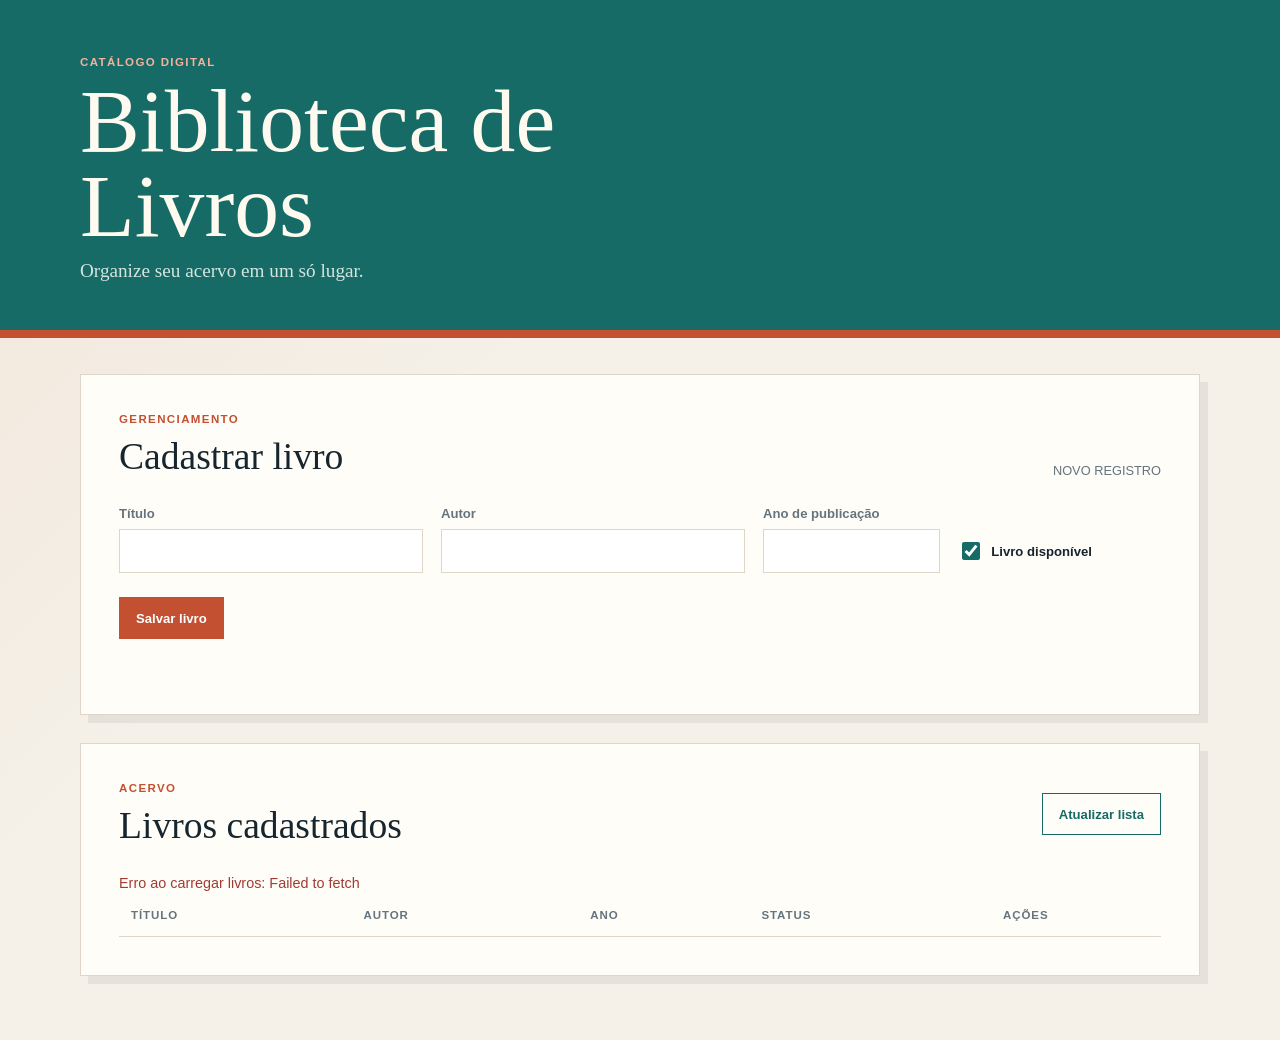
<file: 3bin-api/frontend/index.html>
<!DOCTYPE html>
<html lang="pt-BR">
  <head>
    <meta charset="UTF-8" />
    <meta name="viewport" content="width=device-width, initial-scale=1.0" />
    <title>Biblioteca de Livros</title>
    <link rel="stylesheet" href="styles.css" />
    <script src="app.js" defer></script>
  </head>
  <body>
    <header class="site-header">
      <div class="container header-content">
        <p class="eyebrow">CATÁLOGO DIGITAL</p>
        <h1>Biblioteca de Livros</h1>
        <p class="subtitle">Organize seu acervo em um só lugar.</p>
      </div>
    </header>

    <main class="container page-content">
      <section class="panel form-panel" aria-labelledby="form-title">
        <div class="section-heading">
          <div>
            <p class="eyebrow">GERENCIAMENTO</p>
            <h2 id="form-title">Cadastrar livro</h2>
          </div>
          <span id="form-mode" class="mode-label">Novo registro</span>
        </div>

        <form id="book-form">
          <input id="book-id" type="hidden" />
          <div class="form-grid">
            <label for="title">Título
              <input id="title" name="titulo" type="text" required maxlength="150" />
            </label>
            <label for="author">Autor
              <input id="author" name="autor" type="text" required maxlength="120" />
            </label>
            <label for="publication-year">Ano de publicação
              <input id="publication-year" name="ano_publicacao" type="number" min="0" max="2100" required />
            </label>
            <label class="checkbox-label" for="available">
              <input id="available" name="disponivel" type="checkbox" checked />
              Livro disponível
            </label>
          </div>
          <div class="form-actions">
            <button id="submit-button" class="button button-primary" type="submit">Salvar livro</button>
            <button id="cancel-button" class="button button-secondary" type="button" hidden>Cancelar edição</button>
          </div>
        </form>
        <p id="form-message" class="message" role="status" aria-live="polite"></p>
      </section>

      <section class="panel list-panel" aria-labelledby="list-title">
        <div class="section-heading list-heading">
          <div>
            <p class="eyebrow">ACERVO</p>
            <h2 id="list-title">Livros cadastrados</h2>
          </div>
          <button id="refresh-button" class="button button-secondary" type="button">Atualizar lista</button>
        </div>
        <p id="list-message" class="message" role="status" aria-live="polite"></p>
        <div class="table-wrapper">
          <table>
            <thead>
              <tr><th>Título</th><th>Autor</th><th>Ano</th><th>Status</th><th class="actions-column">Ações</th></tr>
            </thead>
            <tbody id="books-table-body"></tbody>
          </table>
        </div>
        <p id="empty-state" class="empty-state" hidden>Nenhum livro foi cadastrado ainda.</p>
      </section>
    </main>
  </body>
</html>
</file>
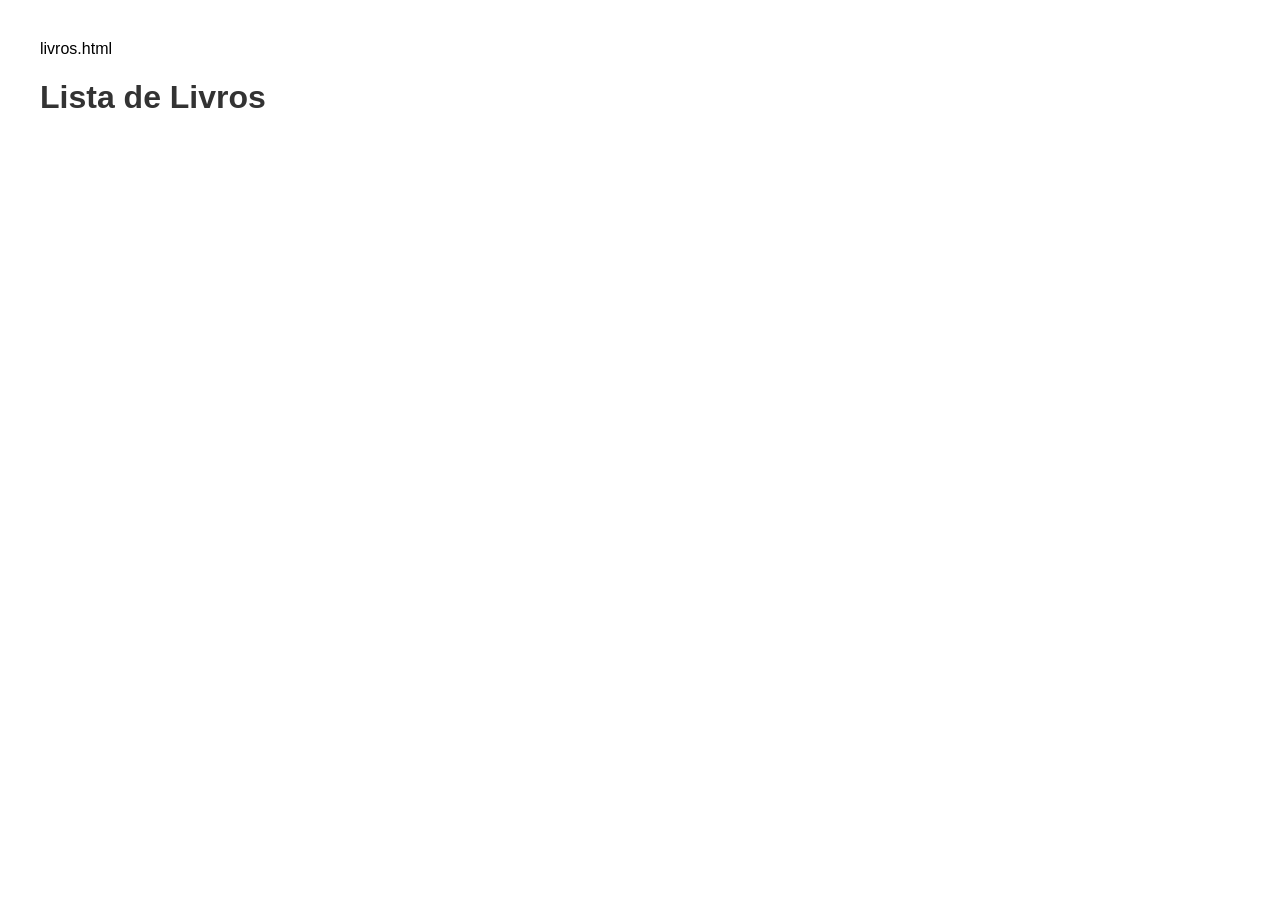
<file: frontend/livros.html>
livros.html
<!DOCTYPE html>
<html lang="pt-br">
<head>
    <meta charset="UTF-8">
    <title>Livros</title>
    <style>
        body { font-family: Arial, sans-serif; margin: 40px; }
        h1 { color: #333; }
        ul { list-style: none; padding: 0; }
        li { background: #f5f5f5; margin: 8px 0; padding: 12px; border-radius: 6px; }
    </style>
</head>
<body>
    <h1>Lista de Livros</h1>
    <ul id="lista-livros"></ul>

    <script>
        fetch('http://127.0.0.1:8000/livros')
            .then(resposta => resposta.json())
            .then(livros => {
                const lista = document.getElementById('lista-livros');
                if (livros.length === 0) {
                    lista.innerHTML = '<li>Nenhum livro cadastrado ainda.</li>';
                    return;
                }
                livros.forEach(livro => {
                    const item = document.createElement('li');
                    item.textContent =
                        `${livro.titulo} — ${livro.autor} (${livro.ano_publicacao}) — R$ ${livro.preco.toFixed(2)}`;
                    lista.appendChild(item);
                });
            })
            .catch(erro => console.error('Erro ao buscar livros:', erro));
    </script>
</body>
</html>
</file>
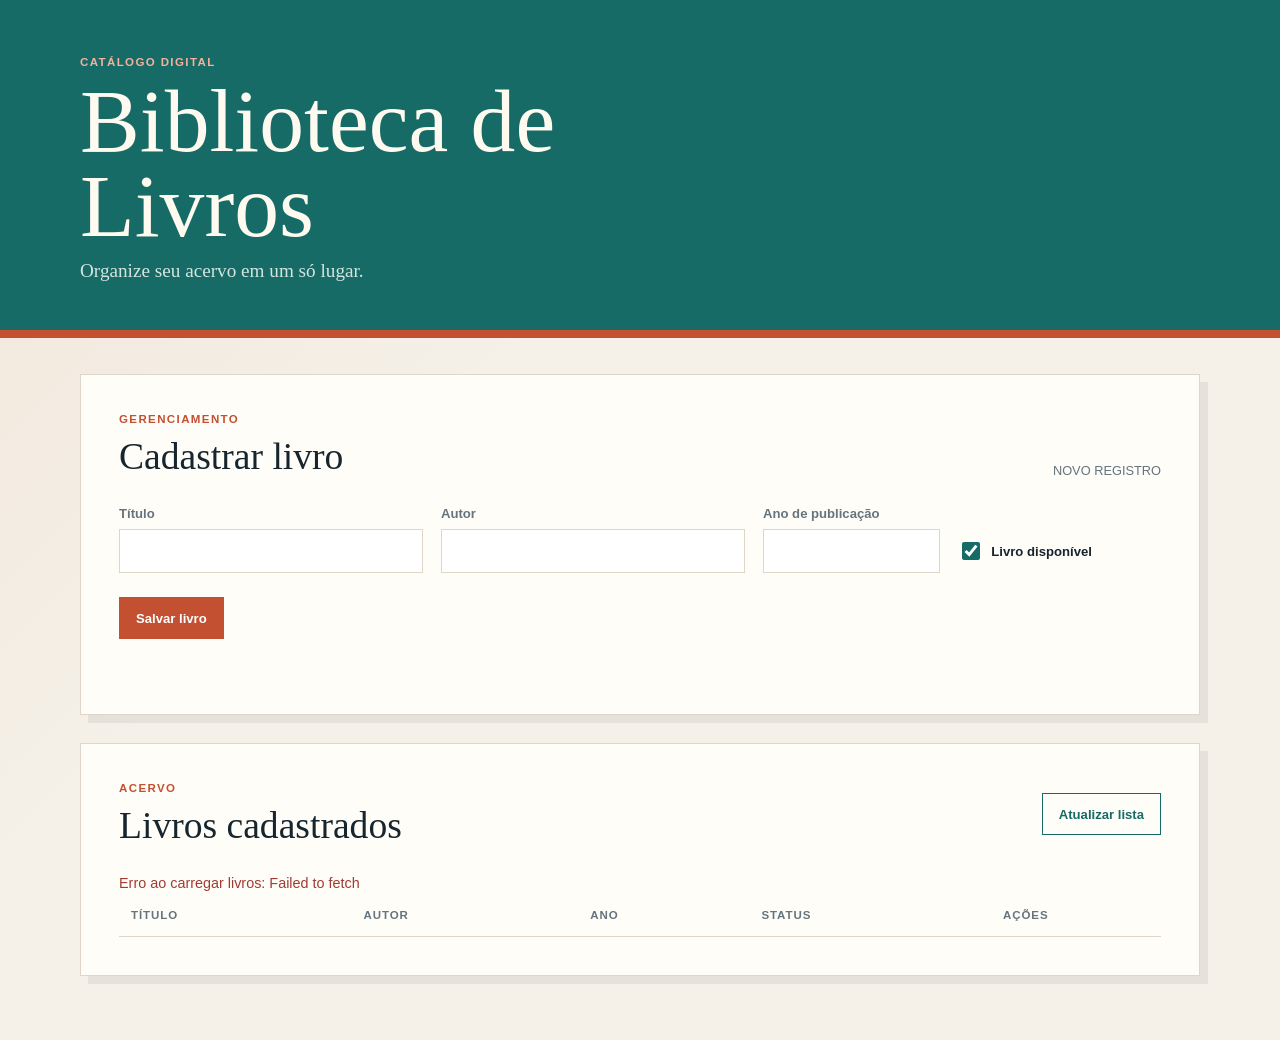
<file: 3bin-api/frontend/livros.html>
<!DOCTYPE html>
<html lang="pt-BR">
  <head>
    <meta charset="UTF-8" />
    <meta http-equiv="refresh" content="0; url=index.html" />
    <title>Biblioteca de Livros</title>
  </head>
  <body>
    <p>Redirecionando para a <a href="index.html">Biblioteca de Livros</a>...</p>
  </body>
</html>
</file>
<file: 3bin-api/frontend/styles.css>
:root {
  --ink: #17252f;
  --muted: #65747d;
  --paper: #f5f1e8;
  --surface: #fffdf8;
  --line: #ded7c9;
  --accent: #c45032;
  --accent-dark: #913a27;
  --teal: #176b67;
  --success: #246b48;
  --danger: #a13b32;
  font-family: Georgia, "Times New Roman", serif;
}

* { box-sizing: border-box; }
body {
  margin: 0;
  min-width: 320px;
  color: var(--ink);
  background: linear-gradient(135deg, rgba(196, 80, 50, 0.08), transparent 38%), var(--paper);
}
.site-header { color: #fffaf0; background: var(--teal); border-bottom: 8px solid var(--accent); }
.container { width: min(1120px, calc(100% - 40px)); margin: 0 auto; }
.header-content { padding: 56px 0 48px; }
.eyebrow { margin: 0 0 10px; color: var(--accent); font-family: Arial, sans-serif; font-size: .72rem; font-weight: 700; letter-spacing: .12em; }
.site-header .eyebrow { color: #f2b29d; }
h1, h2, p { margin-top: 0; }
h1 { max-width: 700px; margin-bottom: 12px; font-size: clamp(2.6rem, 7vw, 5.6rem); font-weight: 400; line-height: .95; }
h2 { margin-bottom: 0; font-size: clamp(1.65rem, 3vw, 2.35rem); font-weight: 400; }
.subtitle { max-width: 500px; margin-bottom: 0; color: #d5e4df; font-size: 1.2rem; }
.page-content { display: grid; gap: 28px; padding: 36px 0 64px; }
.panel { padding: clamp(22px, 4vw, 38px); background: var(--surface); border: 1px solid var(--line); box-shadow: 8px 8px 0 rgba(23, 37, 47, .07); }
.section-heading { display: flex; align-items: end; justify-content: space-between; gap: 20px; margin-bottom: 28px; }
.mode-label { color: var(--muted); font-family: Arial, sans-serif; font-size: .8rem; text-transform: uppercase; }
.form-grid { display: grid; grid-template-columns: 1.2fr 1.2fr .7fr .8fr; gap: 18px; align-items: end; }
label { display: grid; gap: 8px; color: var(--muted); font-family: Arial, sans-serif; font-size: .82rem; font-weight: 700; }
input[type="text"], input[type="number"] { width: 100%; min-height: 44px; padding: 10px 12px; color: var(--ink); font: inherit; background: #fff; border: 1px solid var(--line); }
input:focus { outline: 3px solid rgba(196, 80, 50, .22); border-color: var(--accent); }
.checkbox-label { display: flex; align-items: center; min-height: 44px; color: var(--ink); cursor: pointer; }
.checkbox-label input { width: 18px; height: 18px; accent-color: var(--teal); }
.form-actions { display: flex; flex-wrap: wrap; gap: 12px; margin-top: 24px; }
.button { min-height: 42px; padding: 10px 16px; border: 1px solid transparent; font-family: Arial, sans-serif; font-size: .82rem; font-weight: 700; cursor: pointer; }
.button:disabled { cursor: wait; opacity: .6; }
.button-primary { color: #fff; background: var(--accent); }
.button-primary:hover { background: var(--accent-dark); }
.button-secondary { color: var(--teal); background: transparent; border-color: var(--teal); }
.button-secondary:hover { color: #fff; background: var(--teal); }
.message { min-height: 1.3em; margin: 18px 0 0; font-family: Arial, sans-serif; font-size: .9rem; }
.message.success { color: var(--success); }
.message.error { color: var(--danger); }
.list-heading { align-items: center; }
table { width: 100%; border-collapse: collapse; font-family: Arial, sans-serif; }
th, td { padding: 15px 12px; text-align: left; border-bottom: 1px solid var(--line); }
th { color: var(--muted); font-size: .72rem; letter-spacing: .08em; text-transform: uppercase; }
td { font-size: .92rem; }
.status { display: inline-block; padding: 5px 8px; color: var(--success); background: #e2f0e5; font-size: .76rem; font-weight: 700; }
.status.unavailable { color: var(--danger); background: #f7e4df; }
.actions-column { width: 170px; }
.row-actions { display: flex; flex-wrap: wrap; gap: 8px; }
.table-action { padding: 5px 0; color: var(--teal); background: transparent; border: 0; font-weight: 700; cursor: pointer; }
.table-action.delete { color: var(--danger); }
.empty-state { margin: 24px 0 0; color: var(--muted); font-style: italic; }
@media (max-width: 760px) {
  .container { width: min(100% - 24px, 620px); }
  .header-content { padding: 40px 0 34px; }
  .form-grid { grid-template-columns: 1fr; }
  .section-heading, .list-heading { align-items: flex-start; flex-direction: column; }
  .table-wrapper { overflow-x: auto; }
  table { min-width: 680px; }
}
</file>
